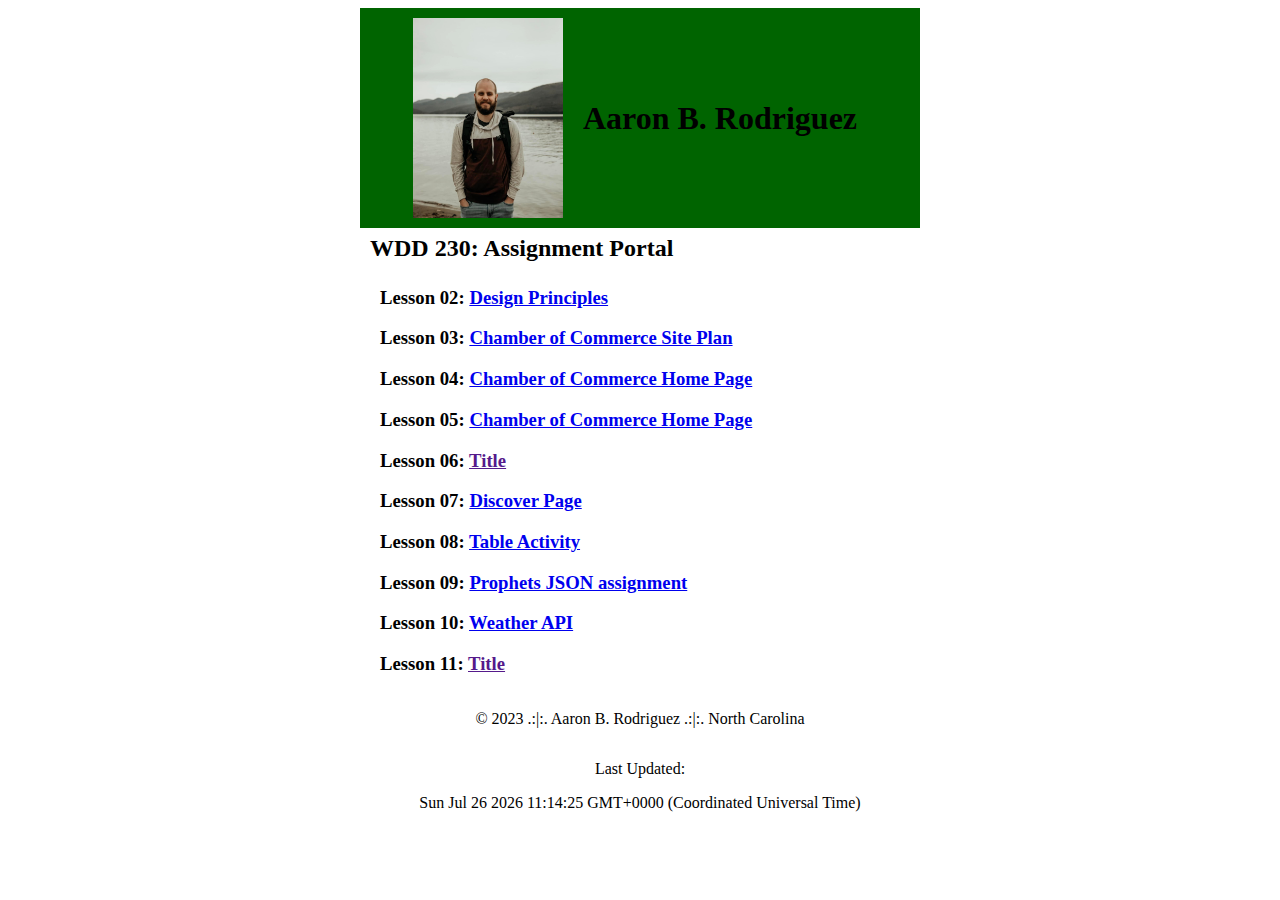
<file: index.html>
<!DOCTYPE html>
<html lang="en">
<head>
    <meta charset="UTF-8">
    <meta http-equiv="X-UA-Compatible" content="IE=edge">
    <meta name="viewport" content="width=device-width, initial-scale=1.0">
    <title>My Portal</title>
    <link rel="stylesheet" href="styles/portal.css">
</head>
<body>
    <div id="content">
        <header id="header">
            <img id="myphoto" src="images/myphoto.jpg">
            <h1 id="myname">Aaron B. Rodriguez</h1>
        </header>
        <main id="main">
            <div id="classnameholder">
                <h2 id="classname">WDD 230: Assignment Portal</h2>
            </div>
            <div id="assignments">
                <h3 class="lessons">Lesson 02: <a href="https://aaronrod3.github.io/wdd230/lesson2/design-principles.html">Design Principles</a></h3>
                <h3 class="lessons">Lesson 03: <a href="https://aaronrod3.github.io/wdd230/lesson3/index.html">Chamber of Commerce Site Plan</a></h3>
                <h3 class="lessons">Lesson 04: <a href="https://aaronrod3.github.io/wdd230/chamber/index.html">Chamber of Commerce Home Page</a></h3>
                <h3 class="lessons">Lesson 05: <a href="https://aaronrod3.github.io/wdd230/chamber/index.html">Chamber of Commerce Home Page</a></h3>
                <h3 class="lessons">Lesson 06: <a href="">Title</a></h3>
                <h3 class="lessons">Lesson 07: <a href="https://aaronrod3.github.io/wdd230/chamber/discover.html">Discover Page</a></h3>
                <h3 class="lessons">Lesson 08: <a href="https://aaronrod3.github.io/wdd230/lesson8/tablebuild.html">Table Activity</a></h3>
                <h3 class="lessons">Lesson 09: <a href="https://aaronrod3.github.io/wdd230/lesson9/prophets.html">Prophets JSON assignment</a></h3>
                <h3 class="lessons">Lesson 10: <a href="https://aaronrod3.github.io/wdd230/lesson10/weather-api.html">Weather API</a></h3>
                <h3 class="lessons">Lesson 11: <a href="">Title</a></h3>
            </div>
        </main>
        <footer id="footer">
            <p id="footername">&copy 2023 .:|:. Aaron B. Rodriguez .:|:. North Carolina</p>
            <p>Last Updated:</p><a id="lastUpdated"></a>
        </footer>
        <script>
            const date = new Date(document.lastModified);
            document.getElementById("lastUpdated").innerHTML = date;
        </script>
    </div>
</body>
</html>
</file>
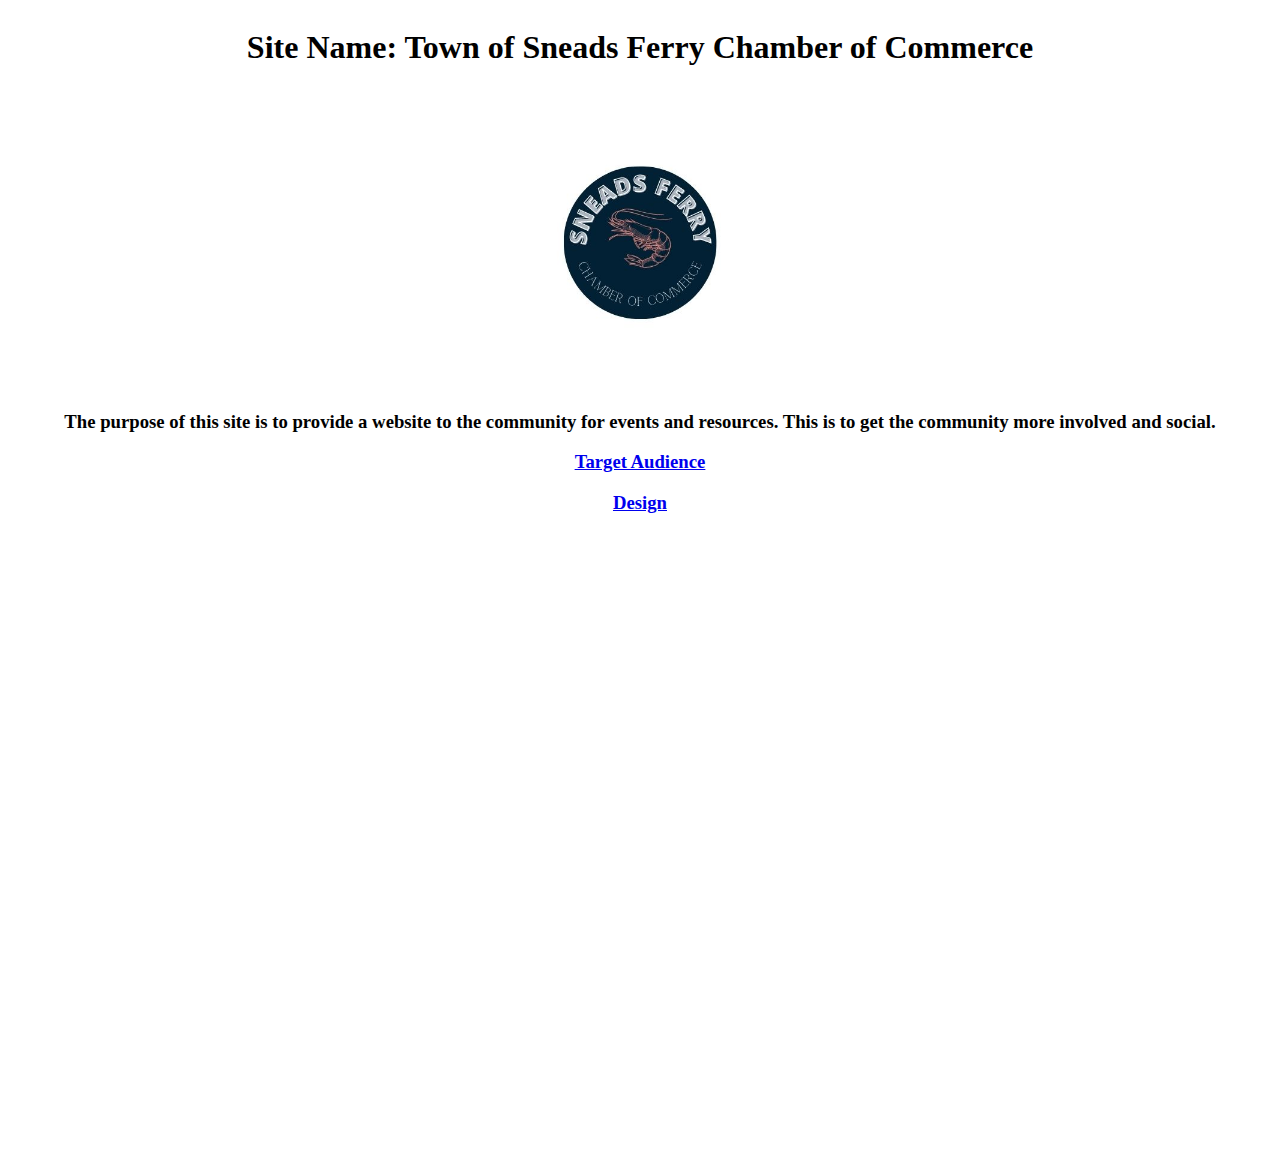
<file: lesson3/index.html>
<!DOCTYPE html>
<html lang="en">
<head>
    <meta charset="UTF-8">
    <meta http-equiv="X-UA-Compatible" content="IE=edge">
    <meta name="viewport" content="width=device-width, initial-scale=1.0">
    <title>Site Plan</title>
    <link rel="stylesheet" href="../lesson3/style.css">
</head>
<body id="content">
    <header id="header"> 
        <h1>Site Name: Town of Sneads Ferry Chamber of Commerce</h1>
        <img id="logo" src="../images/logo.jpg" alt="logo">
    </header>
    <main id="main">
        <div id="site-purpose">
            <h3 id="site-purpose-p">The purpose of this site is to provide a website to the community for events and resources. This is to get the community more involved and social. </h3>
        </div>
        <div>
            <h3><a href="https://aaronrod3.github.io/wdd230/lesson3/target-audience.html">Target Audience</a></h3>
            <h3><a href="https://aaronrod3.github.io/wdd230/lesson3/design.html">Design</a></h3>
        </div>
</body>
</html>
</file>
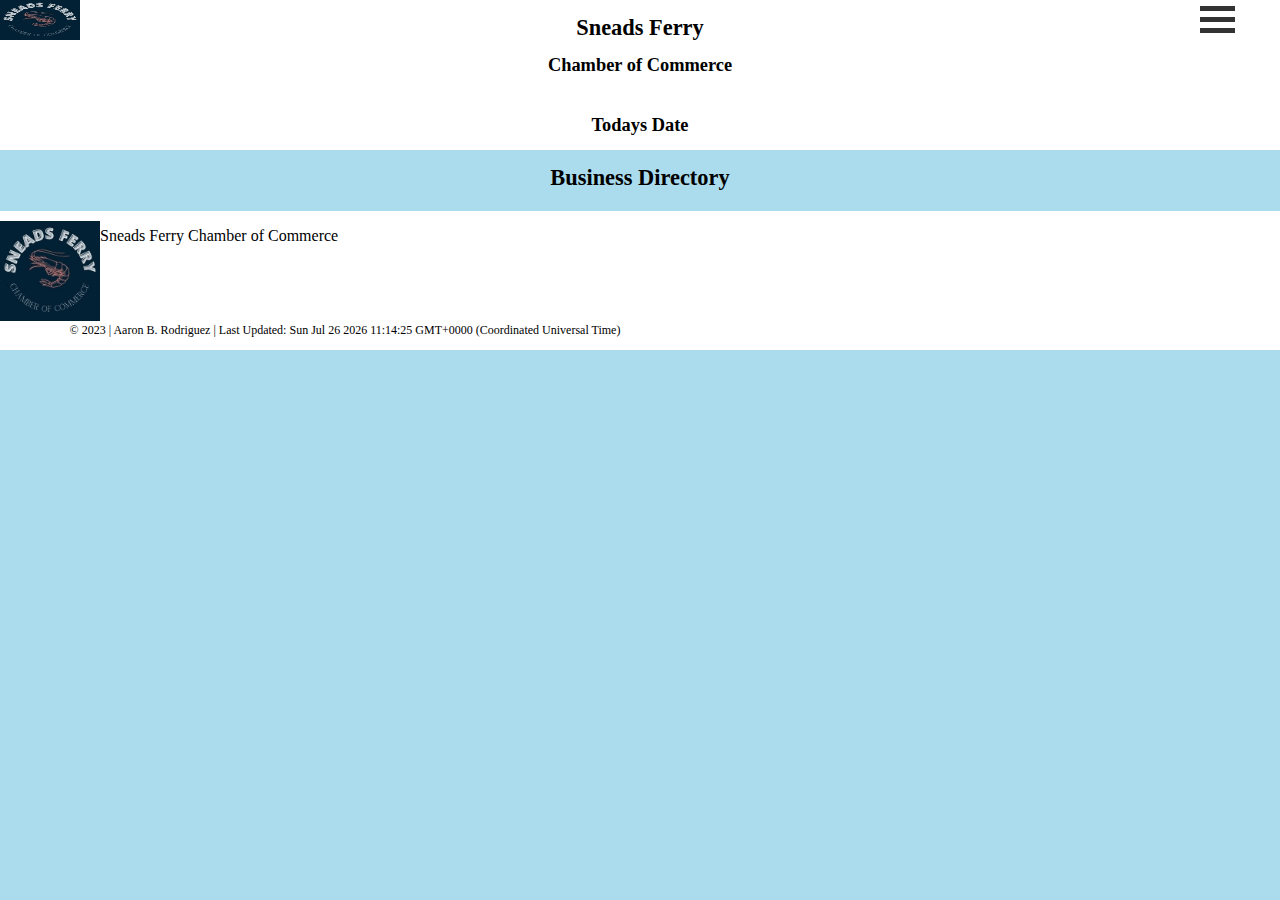
<file: chamber/directory.html>
<!DOCTYPE html>
<html lang="en">
<head>
    <meta charset="UTF-8">
    <meta http-equiv="X-UA-Compatible" content="IE=edge">
    <meta name="viewport" content="width=device-width, initial-scale=1.0">
    <title>Document</title>
    <link rel="stylesheet" href="../chamber/styles/style.css">
</head>
<body id="content">
    <header id="header">
        <div id="topnav">
            <a href="https://aaronrod3.github.io/wdd230/chamber/index.html">
                <img id="logo" alt="sitelogo" src="images/logo.jpg">
            </a>
            <h1 id="topnav1">Sneads Ferry </h1>
            <h2 id="topnav2">Chamber of Commerce</h2>
            <a id="icon" onclick="clickMenu()">
                <div class="bar1"></div>
                <div class="bar2"></div>
                <div class="bar3"></div>
            </a>
            <div id="myLinks">
                <a href="https://aaronrod3.github.io/wdd230/chamber/discover.html">Discover</a>
                <a href="https://aaronrod3.github.io/wdd230/chamber/join.html">Join</a>
                <a href="https://aaronrod3.github.io/wdd230/chamber/directory.html">Directory</a>
            </div>
            <!-- hamburger menu -->
            
        </div>
        <div id="bottomnav">
            <h2>Todays Date</h2>
        </div>
    </header>
    <main id="directorymain" class="main">
        <h1>Business Directory</h1>
        <div class="cards"></div>
    </main>
    <footer id="footer">
        <img id="footerlogo" alt="sitelogo" src="images/logo.jpg">
        <p id="footerp">Sneads Ferry Chamber of Commerce</p>
        <p id="footername">&copy 2023 | Aaron B. Rodriguez | Last Updated: <a id="lastUpdated">date</a></p>
    </footer>
    <script src="../chamber/scripts/directory.js"></script>
    <script src="../chamber/scripts/shareable.js"></script>
</body>
</html>
</file>
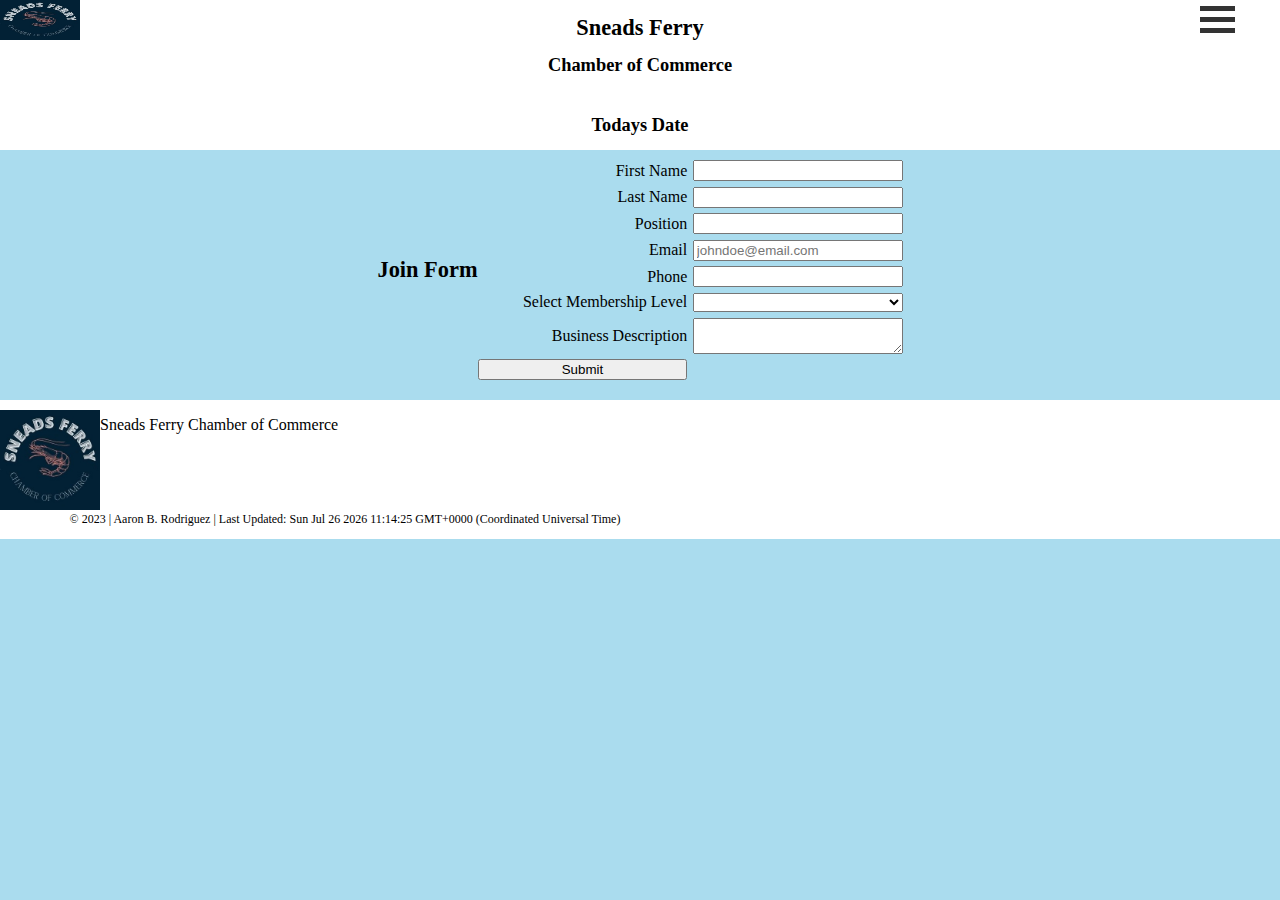
<file: chamber/join.html>
<!DOCTYPE html>
<html lang="en">
<head>
    <meta charset="UTF-8">
    <meta http-equiv="X-UA-Compatible" content="IE=edge">
    <meta name="viewport" content="width=device-width, initial-scale=1.0">
    <title>Document</title>
    <link rel="stylesheet" href="../chamber/styles/style.css">
</head>
<body id="content">
    <header id="header">
        <div id="topnav">
            <a href="https://aaronrod3.github.io/wdd230/chamber/index.html">
                <img id="logo" alt="sitelogo" src="images/logo.jpg">
            </a>
            <h1 id="topnav1">Sneads Ferry </h1>
            <h2 id="topnav2">Chamber of Commerce</h2>
            <a id="icon" onclick="clickMenu()">
                <div class="bar1"></div>
                <div class="bar2"></div>
                <div class="bar3"></div>
            </a>
            <div id="myLinks">
                <a href="https://aaronrod3.github.io/wdd230/chamber/discover.html">Discover</a>
                <a href="https://aaronrod3.github.io/wdd230/chamber/join.html">Join</a>
                <a href="https://aaronrod3.github.io/wdd230/chamber/directory.html">Directory</a>
            </div>
            <!-- hamburger menu -->
            
        </div>
        <div id="bottomnav">
            <h2>Todays Date</h2>
        </div>
    </header>
    <main id="joinmain" class="main">
        <h1 id="formheader">Join Form</h1>
        <form id="joinform" action="/wdd230/chamber/thankyou.html">
            <label for="firstname">First Name</label>
            <input id="firstname" name="firstname" type="text" required>

            <label for="lastname">Last Name</label>
            <input id="lastname" name="lastname" type="text" required>
            
            <label for="position">Position</label>
            <input id="postiion" name="postiion" type="text">

            <label for="email">Email</label>
            <input id="email" name="email" type="text" required placeholder="johndoe@email.com">

            <label for="phone">Phone</label>
            <input id="phone" name="phone" type="tel" required>

            <label for="membershiplevel">Select Membership Level</label>
            <select id="membershiplevel" name="membershiplevel">
                <option></option>
                <option value="NP">NP Membership</option>
                <option value="Bronze">Bronze</option>
                <option value="Silver">Silver</option>
                <option value="Gold">Gold</option>
            </select>

            <label for="bus-description">Business Description</label>
            <textarea id="bus-description" name="bus-description"></textarea>
            <button id="submit" name="submit">Submit</button>
        </form>
    </main>


    <footer id="footer">
        <img id="footerlogo" alt="sitelogo" src="images/logo.jpg">
        <p id="footerp">Sneads Ferry Chamber of Commerce</p>
        <p id="footername">&copy 2023 | Aaron B. Rodriguez | Last Updated: <a id="lastUpdated">date</a></p>
    </footer>
    <script>
        // form inputs
function formSubmit() {
    let firstName = document.querySelector("#firstname").value;
    let lastName = document.querySelector("#lastname").value;
    let position = document.querySelector("#position").value;
    let email = document.querySelector("#email").value;
    let phone = document.querySelector("#phone").value;
    let membershipLevel = document.querySelector("#membershiplevel").value;
    let membershipLevelSelected = membershipLevel.value;
    let busDescription = document.querySelector("#bus-description").value;
    let formData = console.log(firstName, lastName, position, email, phone, membershipLevelSelected,busDescription);
    return formData;
}

document.querySelector("#submit").addEventListener("click", formSubmit)
    </script>
    <script src="../chamber/scripts/shareable.js"></script>
</body>
</html>
</file>
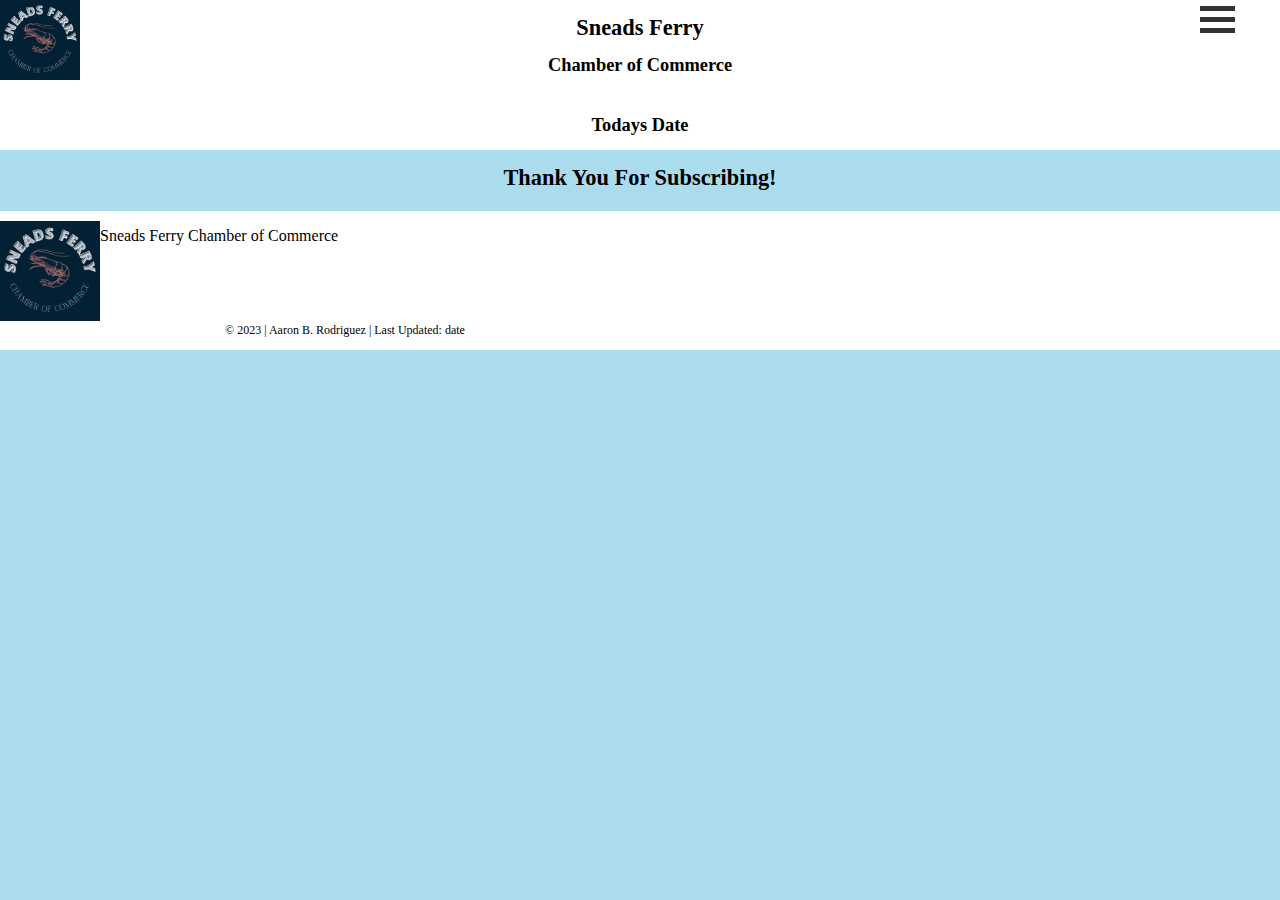
<file: chamber/thankyou.html>
<!DOCTYPE html>
<html lang="en">
<head>
    <meta charset="UTF-8">
    <meta http-equiv="X-UA-Compatible" content="IE=edge">
    <meta name="viewport" content="width=device-width, initial-scale=1.0">
    <title>Document</title>
    <link rel="stylesheet" href="../chamber/styles/style.css">
</head>
<body id="content">
    <header id="header">
        <div id="topnav">
            <img id="logo" alt="sitelogo" src="images/logo.jpg">
            <h1 id="topnav1">Sneads Ferry </h1>
            <h2 id="topnav2">Chamber of Commerce</h2>
            <div class="menu" onclick="clickMenu(this)">
                    <div class="bar1"></div>
                    <div class="bar2"></div>
                    <div class="bar3"></div>
                    <!-- <div id="dropPages" class="dropdown-content">
                        <a href="https://aaronrod3.github.io/wdd230/chamber/discover.html">Discover</a>
                        <a href="#">Link 2</a>
                        <a href="#">Link 3</a>
                      </div> -->
                </div>
            </div>
        </div>
        <div id="bottomnav">
            <h2>Todays Date</h2>
        </div>
    </header>
    <main id="tymain" class="main">
        <h1>Thank You For Subscribing!</h1>
    </main>


    <footer id="footer">
        <img id="footerlogo" alt="sitelogo" src="images/logo.jpg">
        <p id="footerp">Sneads Ferry Chamber of Commerce</p>
        <p id="footername">&copy 2023 | Aaron B. Rodriguez | Last Updated: <a id="lastUpdated">date</a></p>
    </footer>
    <script></script>
</body>
</html>
</file>
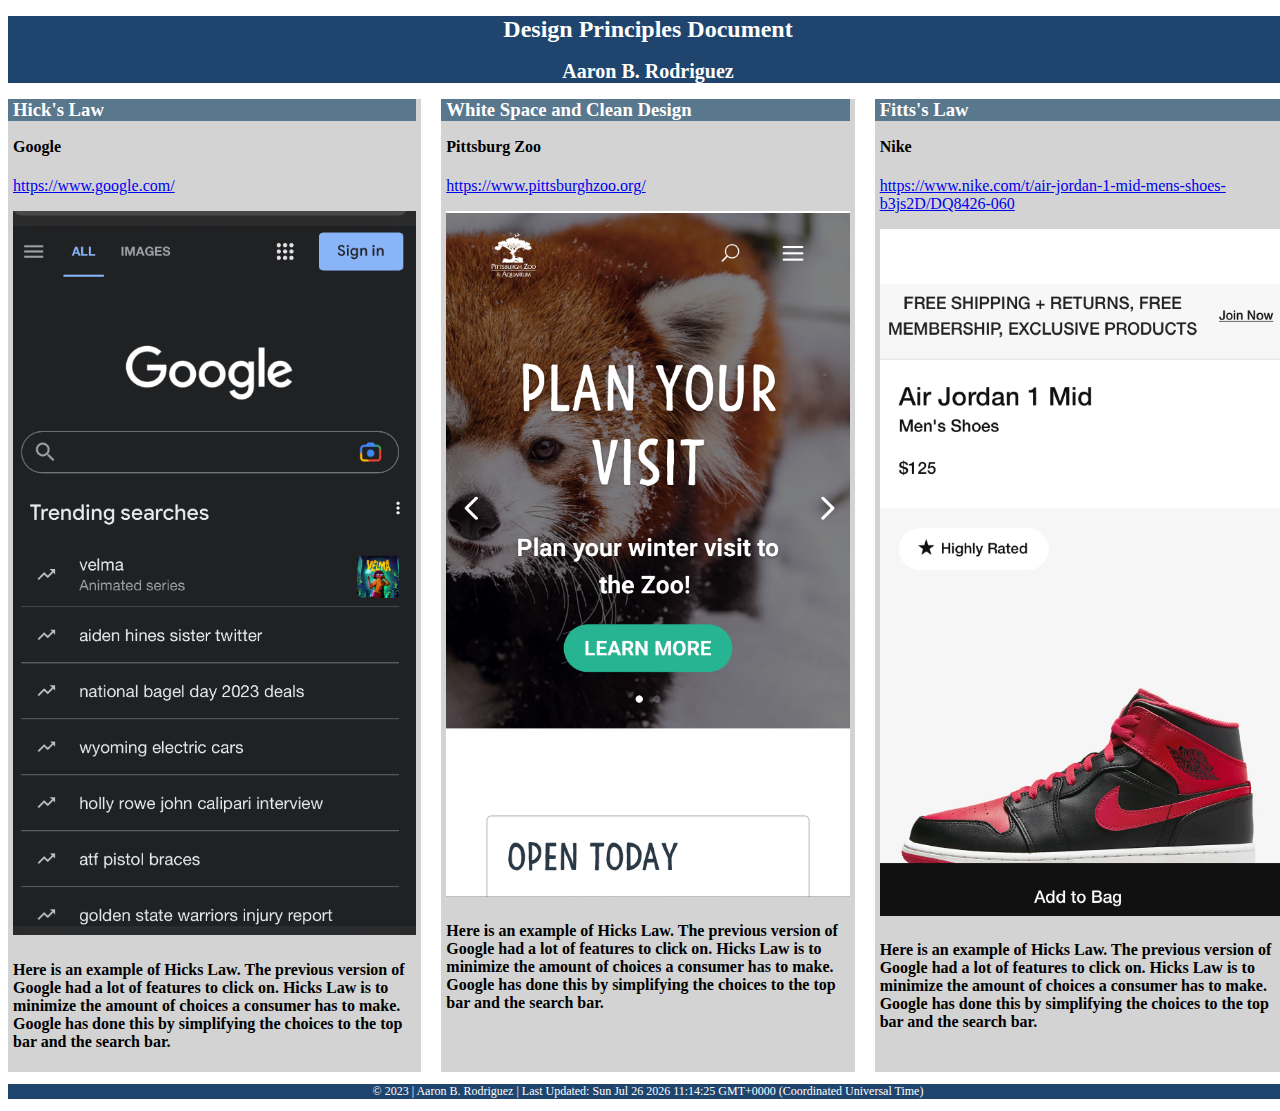
<file: lesson2/design-principles.html>
<!DOCTYPE html>
<html lang="en">
<head>
    <meta charset="UTF-8">
    <meta http-equiv="X-UA-Compatible" content="IE=edge">
    <meta name="viewport" content="width=device-width, initial-scale=1.0">
    <title>Design Principles Document</title>
    <link rel="stylesheet" href="../lesson2/design-principles.css">
</head>
<body id="content">
    <header id="header">
        <h1>Design Principles Document</h1>
        <h2>Aaron B. Rodriguez</h2>
    </header>
    <main id="main">
        <div id="firstprinciple">
            <h3>Hick's Law</h3>
            <h4>Google</h4>
            <p><a href="https://www.google.com/">https://www.google.com/</a></p>
            <img id="googlepic" src="../images/hickslawpic.png">
            <h4>Here is an example of Hicks Law. The previous version of Google had a lot of features to click on. Hicks Law is to minimize the amount of choices a consumer has to make. Google has done this by simplifying the choices to the top bar and the search bar.</h4>
        </div>
        <div id="secondprinciple">
            <h3>White Space and Clean Design</h3>
            <h4>Pittsburg Zoo</h4>
            <p><a href="https://www.pittsburghzoo.org/">https://www.pittsburghzoo.org/</a></p>
            <img id="zoopic" src="../images/whitespacepic.png">
            <h4>Here is an example of Hicks Law. The previous version of Google had a lot of features to click on. Hicks Law is to minimize the amount of choices a consumer has to make. Google has done this by simplifying the choices to the top bar and the search bar.</h4>
        </div>
        <div id="thirdprinciple">
            <h3>Fitts's Law</h3>
            <h4>Nike</h4>
            <p><a href="https://www.nike.com/t/air-jordan-1-mid-mens-shoes-b3js2D/DQ8426-060">https://www.nike.com/t/air-jordan-1-mid-mens-shoes-b3js2D/DQ8426-060</a></p>
            <img id="nikepic" src="../images/fittslawpic.png">
            <h4>Here is an example of Hicks Law. The previous version of Google had a lot of features to click on. Hicks Law is to minimize the amount of choices a consumer has to make. Google has done this by simplifying the choices to the top bar and the search bar.</h4>
        </div>
    </main>
    
    <footer id="footer">
        <p id="footername">&copy 2023 | Aaron B. Rodriguez | Last Updated: <a id="lastUpdated"></a></p>
    </footer>
    <script>
        let date = new Date(document.lastModified);
        document.getElementById("lastUpdated").innerHTML = date;
    </script>
</body>
</html>
</file>
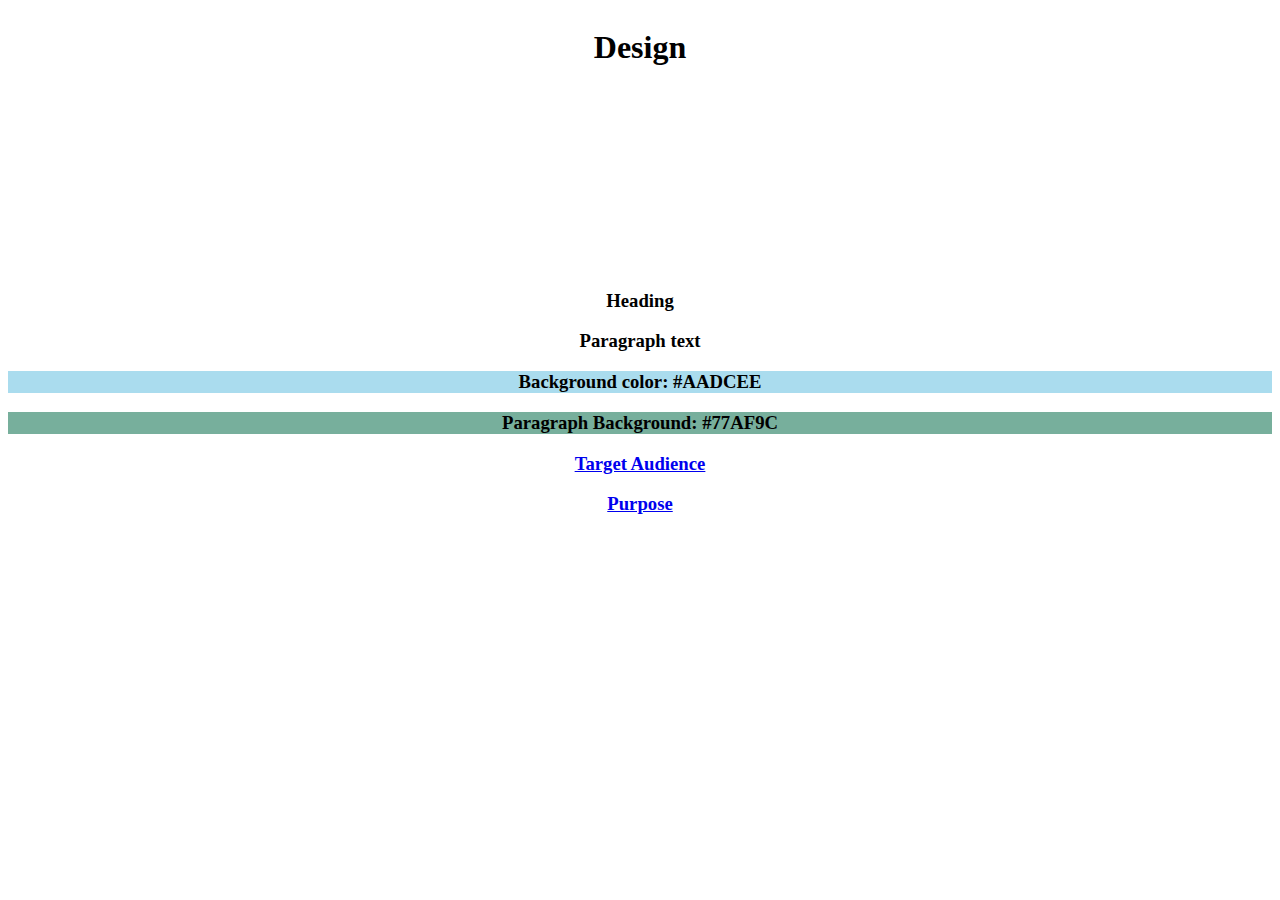
<file: lesson3/design.html>
<!DOCTYPE html>
<html lang="en">
<head>
    <meta charset="UTF-8">
    <meta http-equiv="X-UA-Compatible" content="IE=edge">
    <meta name="viewport" content="width=device-width, initial-scale=1.0">
    <title>Document</title>
    <link rel="stylesheet" href="../lesson3/style.css">
    <link rel="preconnect" href="https://fonts.googleapis.com">
    <link rel="preconnect" href="https://fonts.gstatic.com" crossorigin>
    <link href="https://fonts.googleapis.com/css2?family=Roboto:wght@100&display=swap" rel="stylesheet">
    <link href="https://fonts.googleapis.com/css2?family=Roboto:wght@100;400&display=swap" rel="stylesheet">
</head>
<body id="content">
    <header id="header"><h1>Design</h1></header>
    <main id="main">
        <div id="text">
            <h3 id="text1">Heading</h3>
            <h3 id="text2">Paragraph text</h3>
        </div>
        <div id="colors">
            <h3 id="color1">Background color: #AADCEE</h3>
            <h3 id="color2">Paragraph Background: #77AF9C</h3>
        </div>
        <div>
            <h3><a href="https://aaronrod3.github.io/wdd230/lesson3/target-audience.html">Target Audience</a></h3>
            <h3><a href="https://aaronrod3.github.io/wdd230/lesson3/index.html">Purpose</a></h3>
        </div>
    </main>
</body>
</html>
</file>
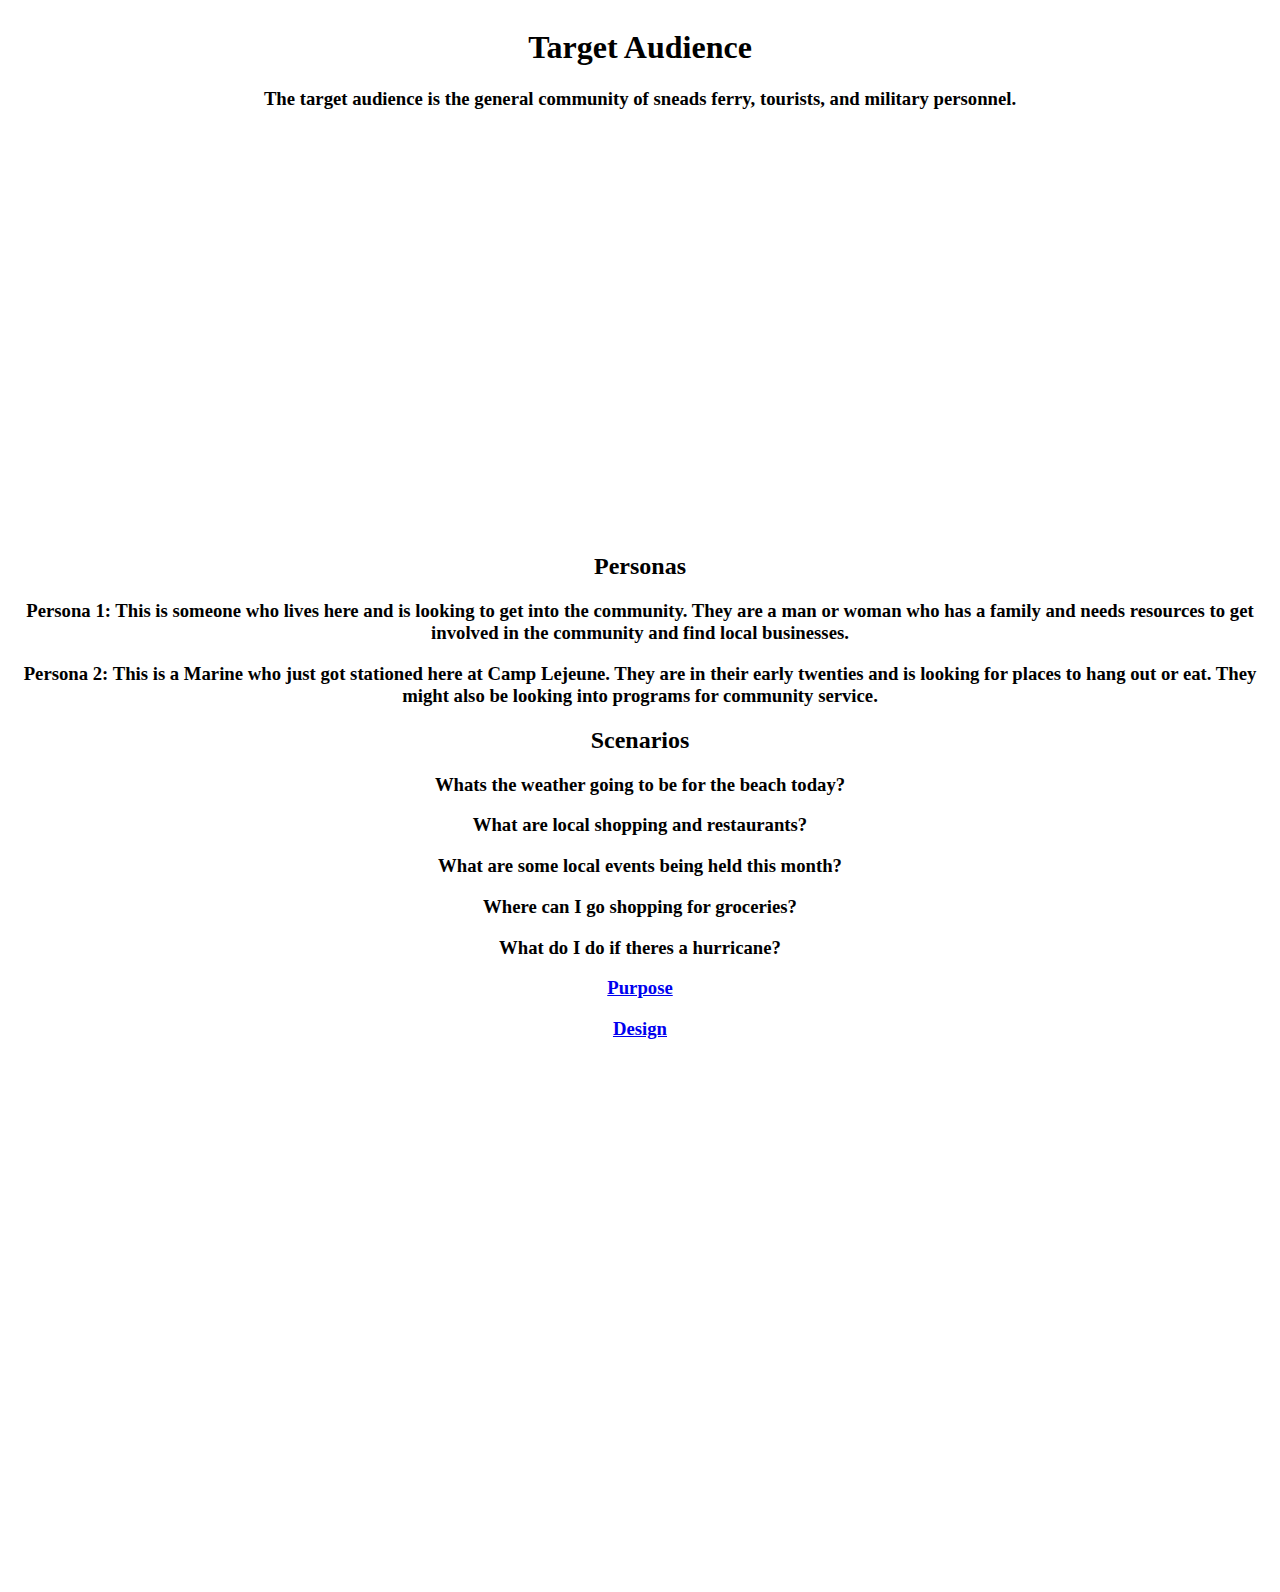
<file: lesson3/target-audience.html>
<!DOCTYPE html>
<html lang="en">
<head>
    <meta charset="UTF-8">
    <meta http-equiv="X-UA-Compatible" content="IE=edge">
    <meta name="viewport" content="width=device-width, initial-scale=1.0">
    <title>Document</title>
    <link rel="stylesheet" href="../lesson3/style.css">
</head>
<body id="content">
    <header id="header">
        <h1>Target Audience</h1>
        <h3>The target audience is the general community of sneads ferry, tourists, and military personnel.</h3>
    </header>
    
    <main id="main">
        <div>
            <h2 id="personas">Personas</h2>
            <h3>Persona 1: This is someone who lives here and is looking to get into the community. They are a man or woman who has a family and needs resources to get involved in the community and find local businesses. </h3>
            <h3>Persona 2: This is a Marine who just got stationed here at Camp Lejeune. They are in their early twenties and is looking for places to hang out or eat. They might also be looking into programs for community service.</h3>
        </div>
        <div>
            <h2 id="scenarios">Scenarios</h2>
            <h3>Whats the weather going to be for the beach today?</h3>
            <h3>What are local shopping and restaurants?</h3>
            <h3>What are some local events being held this month?</h3>
            <h3>Where can I go shopping for groceries?</h3>
            <h3>What do I do if theres a hurricane?</h3>
        </div>
        <div>
            <h3><a href="https://aaronrod3.github.io/wdd230/lesson3/index.html">Purpose</a></h3>
            <h3><a href="https://aaronrod3.github.io/wdd230/lesson3/design.html">Design</a></h3>
        </div>
    </main>
</body>
</html>
</file>
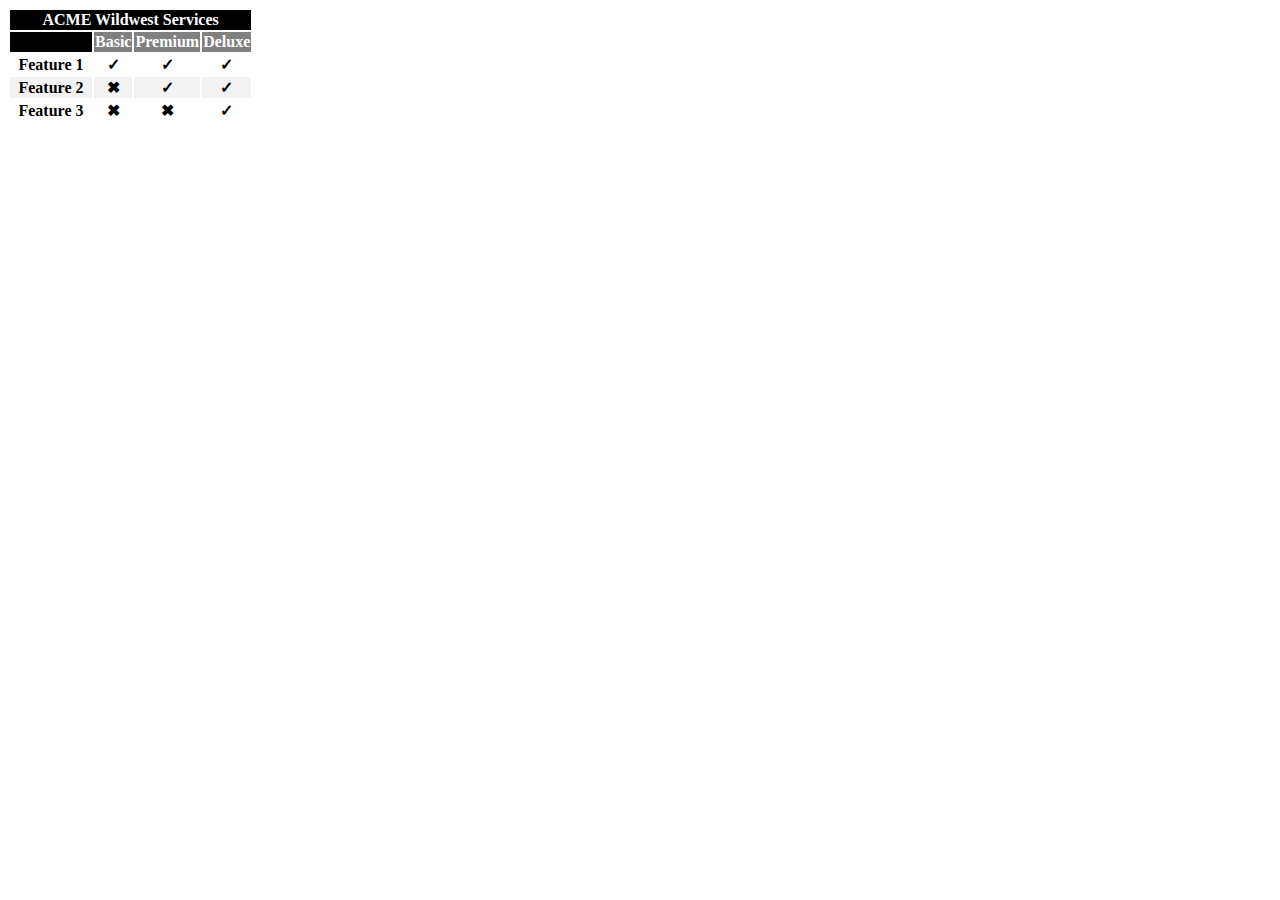
<file: lesson8/tablebuild.html>
<!DOCTYPE html>
<html lang="en">
<head>
    <meta charset="UTF-8">
    <meta http-equiv="X-UA-Compatible" content="IE=edge">
    <meta name="viewport" content="width=device-width, initial-scale=1.0">
    <title>Document</title>
    <link rel="stylesheet" href="../lesson8/table.css">
</head>
<body>
    <table id="table">
        <thead>
            <tr id="header"><th colspan="4">ACME Wildwest Services</th></tr>
            <tr id="secheader">
                <th id="placeholder">placeholder</th>
                <th>Basic</th>
                <th>Premium</th>
                <th>Deluxe</th>
            </tr>
        </thead>
        <tbody>
            <tr>
                <th>Feature 1</th>
                <th>&#10003</th>
                <th>&#10003</th>
                <th>&#10003</th>
            </tr>
            <tr>
                <th>Feature 2</th>
                <th>&#10006</th>
                <th>&#10003</th>
                <th>&#10003</th>
            </tr>
            <tr>
                <th>Feature 3</th>
                <th>&#10006</th>
                <th>&#10006</th>
                <th>&#10003</th>
            </tr>
        </tbody>
    </table>
</body>
</html>
</file>
<file: styles/portal.css>
#content {
    max-width: 600px;
    margin: 0 auto;

}

#header {
    display: flex;
    justify-content: center;
    align-items: center;
    margin-left: 20px;
    margin-right: 20px;
    background-color: darkgreen;
}

#myphoto {
    width: 150px;
    height: 200px;
    float: left;
    padding: 10px;
}

#myname {
    float: right;
    text-align: center;
    padding-right: 20px;
    padding-left: 10px;
}

#main {
    display: grid;
    grid-template-rows: 40px 1fr;
    align-items: center;
    margin-left: 20px;
    margin-right: 20px;
}

#classnameholder {
    grid-row: 1;
    padding-left: 10px;
}


#assignments {
    grid-row: 2;
    padding-left: 20px;
}


#footer {
    display: grid;
    grid-template-rows: 1fr 1fr;
    justify-content: center;
    align-items: center;
    text-align: center;
}
</file>
<file: lesson3/style.css>
#content {
    display: grid;
    grid-template-columns: 1fr;
    grid-template-rows: 1fr 1fr 1fr;
}

#header {
    grid-row: 1;
    height: min-content;
    text-align: center;
}

#logo {
    height: 300px;
    width: 300px;
}

#main {
    grid-row: 2;
    height: auto;
    text-align: center;
}

#color1{
    background-color: #AADCEE;
}

#color2 {
    background-color: #77AF9C;
}
</file>
<file: chamber/styles/style.css>
@media screen and (max-width: 390px){
    #content {
        width:100%;
        background-color: #AADCEE;
        margin: 0;
    }

    h1 {
        font-size: 1.4rem;
    }

    h2 {
        font-size: 1.15rem;
    }

    .mainelement {
        background-color: #AADCEE;
        text-align: center;
    }

    .mainelementhead {
        font-size: 1.25rem;
        font-weight: bold;
    }

    /* header */

    #header {
        display: grid;
        grid-template-rows: 100px 50px;
        width: 100%;
        height: 100%;
        background-color: white;
    }

    #topnav {
        display: grid;
        grid-template-columns: 80px 1fr 80px;
        grid-template-rows: 40px 40px;
        grid-row: 1;
        height: 80px;
        text-align: center;
    }

    #logo {
        width: 100%;
        height: 100%;
        grid-column: 1;
        grid-row: 1/3;
    }

    #topnav1 {
        grid-column: 2;
        grid-row: 1;
    }

    #topnav2 {
        grid-column: 2;
        grid-row: 2;
    }

    #menu {
        display: inline-block;
        cursor: pointer;
        grid-column: 3;
        grid-row: 1/3;
    }
    /* hide links */
    #topnav #myLinks {
        grid-column: 3;
        grid-row: 2;
        font-weight: bold;
        color: black;
        text-align: right;
        display: none;
    }

    /* Style navigation menu links */
.topnav a {
    color: white;
    padding: 14px 16px;
    text-decoration: none;
    font-size: 17px;
    display: block;
  }
  
  /* Style the hamburger menu */
  .topnav a#icon {
    background: black;
    display: block;
    position: absolute;
    right: 0;
    top: 0;
  }
  
  /* Add a grey background color on mouse-over */
  .topnav a:hover {
    background-color: #ddd;
    color: black;
  }
  
  /* Style the active link (or home/logo) */
  .active {
    background-color: #04AA6D;
    color: white;
  }

  .bar1, .bar2, .bar3 {
    width: 35px;
    height: 5px;
    background-color: #333;
    margin: 6px 0;
    transition: 0.4s;
}



    #bottomnav {
        grid-row: 2;
        text-align: center;
    }


    /* Main */

    #main {
        display: grid;
        grid-template-rows: auto;
        margin: 5px;
    }

    .hero {
        grid-row: 1;
        width: 100%;
        height: 200px;
        margin-top: 20px;
        background-image: url(/wdd230/chamber/images/sneadsferryhero.jpg);
        background-repeat: no-repeat;
        background-position: center;
    }

    #joinElement {
        width: 200px;
        height: 35px;
        z-index: 150;
        position: absolute;
        top: 250px;
        right: 10px;
        color: white;
        font-size: 1.5rem;
        background-color: #AADCEE;
        border-radius: 5px;
        text-align: center;
    }

    #jointext {
        margin: 5px;
        color: black;
        font-weight: bold;
    }

    #eventElement, #discover-img-1 {
        grid-row: 2;
        width: 100%;
        height: 200px;
        border: 1px solid;
        margin-top: 10px;
    }

    #discover-main h2 {
        color: black;
    }

    .discover-img {
        background-repeat: no-repeat;
        background-position: center;
    }
    
    #discover-img-1 {
        background-image: url(/wdd230/chamber/images/northtopsail.jpg);
        text-align: center;
    }

    #discover-img-2 {
        grid-row: 3;
        width: 100%;
        height: 200px;
        border: 1px solid;
        margin-top: 10px;
        background-image: url(/wdd230/chamber/images/boatdock.jpg);
        text-align: center;
    }
    #discover-img-3 {
        background-image: url(/wdd230/chamber/images/sharkstore.jpg);
    }
    #discover-img-4 {
        background-image: url(/wdd230/chamber/images/shrimpfest.jpg);
        grid-row: 5;
        width: 100%;
        height: 200px;
        border: 1px solid;
        margin-top: 10px;
    }
    #discover-img-5 {
        background-image: url(/wdd230/chamber/images/sneadsferrygolf.jpg);
        grid-row: 6;
        width: 100%;
        height: 200px;
        border: 1px solid;
        margin-top: 10px;
    }

    #directorymain{
        text-align: center;
    }
    #directorymain .cards section{
        border: 1px solid;
        margin: 5px;
        text-align: center;
        word-wrap: break-word;
    }


    #weatherElement {
        grid-row: 3;
        width: 100%;
        height: 200px;
        border: 1px solid;
        margin-top: 10px;
        display: grid;
        grid-template-columns: 1fr 1fr;
        grid-template-rows: 50px 2(1fr);
    }

    #weatherElementHead {
        grid-column: 1/3;
        grid-row: 1;
    }

    #currenttemp {
        grid-column: 1/2;
        grid-row: 2;
    }

    #condtion {
        grid-column: 1/2;
        grid-row: 2;
    }

    #weatherSubdiv {
        grid-column: 2/3;
        grid-row: 2/4;
        display: grid;
        grid-template-rows: 3(1fr);
    }
    #lowtemp {
        grid-row: 1;
    }
    #hightemp {
        grid-row: 2;
    }
    #humidity {
        grid-row: 3;
    }


    #newsElement, #discover-img-3 {
        grid-row: 4;
        width: 100%;
        height: 200px;
        border: 1px solid;
        margin-top: 10px;
    }

    #spotlightElement {
        grid-row: 5;
        width: 100%;
        height: 200px;
        border: 1px solid;
        margin-top: 10px;
        display: grid;
        grid-template-rows: 1fr 1fr 1fr;

    }

    #spotlight1 {
        grid-row: 1;
        border: 1px solid;
        margin: 5px;
    }

    #spotlight2 {
        grid-row: 2;
        border: 1px solid;
        margin: 5px;
    }
    #spotlight3 {
        grid-row: 3;
        border: 1px solid;
        margin: 5px;
    }

    /* Footer */

    #footer {
        background-color: white;
        text-align: center;
        margin-top: 20px;
    }

    #footerlogo {
        width: 50%;
        height: 50%;
        margin-top: 10px;
    }

    #footername {
        font-size: .75em;
    }

}

@media screen and (min-width: 391px){
    #content {
        width:100%;
        background-color: #AADCEE;
        margin: 0;
    }

    h1 {
        font-size: 1.4rem;
    }

    h2 {
        font-size: 1.15rem;
    }

    /* header */

    #header {
        display: grid;
        grid-template-rows: 100px 50px;
        width: 100%;
        height: 100%;
        background-color: white;  
    }

    #topnav {
        display: grid;
        grid-template-columns: 80px 1fr 80px;
        grid-template-rows: 40px 40px;
        grid-row: 1;
        height: 80px;
        text-align: center;
    }

    #logo {
        width: 100%;
        height: 100%;
        grid-column: 1;
        grid-row: 1/3;
    }

    #topnav1 {
        grid-column: 2;
        grid-row: 1;
    }

    #topnav2 {
        grid-column: 2;
        grid-row: 2;
    }

    #menu {
        display: inline-block;
        cursor: pointer;
        grid-column: 3;
        grid-row: 1/3;
    }

    /* hide links */
    #topnav #myLinks {
        grid-column: 3;
        grid-row: 2;
        font-weight: bold;
        color: black;
        text-align: right;
        display: none;
    }

    /* Style navigation menu links */
.topnav a {
    color: white;
    padding: 14px 16px;
    text-decoration: none;
    font-size: 17px;
    display: block;
  }
  
  /* Style the hamburger menu */
  .topnav a#icon {
    background: black;
    display: block;
    position: absolute;
    right: 0;
    top: 0;
  }
  
  /* Add a grey background color on mouse-over */
  .topnav a:hover {
    background-color: #ddd;
    color: black;
  }
  
  /* Style the active link (or home/logo) */
  .active {
    background-color: #04AA6D;
    color: white;
  }

  .bar1, .bar2, .bar3 {
    width: 35px;
    height: 5px;
    background-color: #333;
    margin: 6px 0;
    transition: 0.4s;
}

    #bottomnav {
        grid-row: 2;
        text-align: center;
    }


    /* Main */

    #main {
        display: grid;
        grid-template-columns: 3(1/3);
        grid-template-rows: 5(1fr);
        margin: 5px;
        
    }

    .mainelement{
        background-color: #AADCEE;
    }

    #main-hero {
        grid-column: 1/4;
        grid-row: 1;
    }
    .hero {
        background-image: url(/wdd230/chamber/images/sneadsferryhero-medium.jpg);
        width: 100%;
        height: 200px;
        margin-top: 20px;
        background-repeat: no-repeat;
        background-position: center;
    }

    #joinElement {
        grid-column: 1/4;
        grid-row: 4;
        height: 150px;
        width: 100%;
        text-align: center;
        border: 1px solid;
        margin-top: 10px;
    }

    #jointext {
        margin: 50px;
        color: black;
        font-weight: bold;
    }

    #eventElement {
        grid-column: 1/3;
        grid-row: 5;
        width: 100%;
        height: 200px;
        border: 1px solid;
        margin-top: 10px;
        margin-right: 5px;
        text-align: center;
    }

    #weatherElement {
        grid-column: 3;
        grid-row: 5;
        width: 100%;
        height: 200px;
        border: 1px solid;
        margin-top: 10px;
        margin-left: 5px;
    }

    #newsElement {
        grid-column: 1/4;
        grid-row: 2;
        width: 100%;
        height: 200px;
        border: 1px solid;
        margin-top: 10px;
        text-align: center;
    }

    #spotlightElement {
        grid-column: 1/4;
        grid-row: 3;
        width: 100%;
        height: 200px;
        border: 1px solid;
        margin-top: 10px;
        display: grid;
        grid-template-columns: 2(1fr);

    }

    #spotlight1 {
        grid-column: 1;
        border: 1px solid;
        margin: 5px;
    }

    #spotlight2 {
        grid-column: 2;
        border: 1px solid;
        margin: 5px;
    }


    #discover-main {
        display: grid;
        grid-template-columns: 1fr 1fr;
        grid-template-rows: 6(1fr);
        margin: 5px;
    }

    #discover-hero {
        grid-column: 1/3;
        grid-row: 1;
    }

    .discover-img {
        background-repeat: no-repeat;
        background-position: center;
    }

    #discover-img-1 {
        background-image: url(/wdd230/chamber/images/northtopsail.jpg);
        text-align: center;
        
        grid-column: 1;
        grid-row: 2;
        width: 100%;
        height: 200px;
        margin: 5px 5px 5px 0;
    }

    #discover-img-2 {
        background-image: url(/wdd230/chamber/images/boatdock.jpg);
        text-align: center;
        grid-column: 2;
        grid-row: 3;
        width: 100%;
        height: 200px;
        margin: 0 5px 0 0;
    }
    #discover-img-3 {
        background-image: url(/wdd230/chamber/images/sharkstore.jpg);
        text-align: center;
        grid-column: 1;
        grid-row: 4;
        width: 100%;
        height: 200px;
        margin: 5px 5px 5px 0;
    }
    #discover-img-4 {
        background-image: url(/wdd230/chamber/images/shrimpfest.jpg);
        text-align: center;
        grid-column: 2;
        grid-row: 5;
        width: 100%;
        height: 200px;
        margin: 0 5px 0 0;
    }
    #discover-img-5 {
        background-image: url(/wdd230/chamber/images/sneadsferrygolf.jpg);
        text-align: center;
        grid-column: 1;
        grid-row: 6;
        width: 100%;
        height: 200px;
        margin: 5px 5px 5px 0;
    }

    #directorymain{
        text-align: center;
    }
    #directorymain .cards section{
        border: 1px solid;
        margin: 5px;
        text-align: center;
        word-wrap: break-word;
    }

    /* Footer */

    #footer {
        background-color: white;
        margin-top: 20px;
        display: grid;
        grid-template-columns: 100px 1fr 1fr;
        grid-template-rows: 100px 1fr;
    }

    #footerlogo {
        width: 100px;
        height: 100px;
        margin-top: 10px;
        float: left;
    }

    #footerp {
        grid-column: 2/4;
        
    }

    #footername {
        grid-column: 1/3;
        grid-row: 2;
        font-size: .75em;
        text-align: center;
    }

}

@media screen and (min-width: 912px){
    #content {
        width:100%;
        background-color: #AADCEE;
        margin: 0;
    }

    h1 {
        font-size: 1.4rem;
    }

    h2 {
        font-size: 1.15rem;
    }

    #header {
        display: grid;
        grid-template-rows: 100px 50px;
        width: 100%;
        height: 100%;
        background-color: white;
    }

    #topnav {
        display: grid;
        grid-template-columns: 80px 1fr 80px;
        grid-template-rows: 40px 40px;
        grid-row: 1;
        height: 80px;
        text-align: center;
    }

    #logo {
        width: 100%;
        height: 100%;
        grid-column: 1;
        grid-row: 1/3;
    }

    #topnav1 {
        grid-column: 2;
        grid-row: 1;
    }

    #topnav2 {
        grid-column: 2;
        grid-row: 2;
    }

    #menu {
        display: inline-block;
        cursor: pointer;
        grid-column: 3;
        grid-row: 1/3;
    }

    /* hide links */
    #topnav #myLinks {
        grid-column: 3;
        grid-row: 2;
        font-weight: bold;
        color: black;
        text-align: right;
        display: none;
    }

    /* Style navigation menu links */
.topnav a {
    color: white;
    padding: 14px 16px;
    text-decoration: none;
    font-size: 17px;
    display: block;
  }
  
  /* Style the hamburger menu */
  .topnav a#icon {
    background: black;
    display: block;
    position: absolute;
    right: 0;
    top: 0;
  }
  
  /* Add a grey background color on mouse-over */
  .topnav a:hover {
    background-color: #ddd;
    color: black;
  }
  
  /* Style the active link (or home/logo) */
  .active {
    background-color: #04AA6D;
    color: white;
  }

  .bar1, .bar2, .bar3 {
    width: 35px;
    height: 5px;
    background-color: #333;
    margin: 6px 0;
    transition: 0.4s;
}

    #bottomnav {
        grid-row: 2;
        text-align: center;
    }


    /* Main */

    #main {
        display: grid;
        grid-template-columns: 25% 50% 25%;
        grid-template-rows: 3(1fr);
        margin-left: 0px;
    }

    #main-hero {
        grid-column: 2;
        grid-row: 1/3;
        width: auto;
        height: auto;
        margin: 10px 0px 10px 0px;
    }

    .hero {
        background-image: url(/wdd230/chamber/images/sneadsferryhero-large.jpg);
        background-repeat: no-repeat;
        background-position: center;
    }

    #eventElement {
        grid-column: 1;
        grid-row: 1;
        width: auto;
        height: auto;
        margin: 10px 10px 10px 10px;
    }

    #weatherElement {
        grid-column: 1;
        grid-row: 2;
        width: auto;
        height: auto;
        margin: 10px 10px 10px 10px;
    }

    #joinElement {
        grid-column: 1;
        grid-row: 3;
        width: auto;
        height: auto;
        margin: 10px 10px 10px 10px;
    }

    #newsElement {
        grid-column: 2;
        grid-row: 3;
        width: auto;
        height: auto;
        margin: 10px 10px 10px 10px;
    }

    #spotlightElement {
        grid-column: 3;
        grid-row: 1/4;
        width: auto;
        height: auto;
        margin: 10px 10px 10px 10px;
        display: grid;
        grid-template-columns: 1fr;
        grid-template-rows: 3(1/3);
    }

    #spotlight1 {
        grid-column: 1;
        grid-row: 1;
        border: solid 1px;
        margin: 5px;
    }

    #spotlight2 {
        grid-column: 1;
        grid-row: 2;
        border: solid 1px;
        margin: 5px;
    }

    #spotlight3 {
        grid-column: 1;
        grid-row: 3;
        border: solid 1px;
        margin: 5px;
    }



    #discover-main {
        display: grid;
        grid-template-columns: 1fr;
        grid-template-rows: 6(1fr);
        margin: 5px;
    }

    #discover-hero {
        grid-column: 1;
        grid-row: 1;
    }

    .discover-img {
        background-repeat: no-repeat;
        background-position: center;
    }

    #discover-img-1 {
        background-image: url(/wdd230/chamber/images/northtopsail.jpg);
        text-align: center;
        
        grid-column: 1;
        grid-row: 2;
        width: 100%;
        height: 200px;
        margin: 5px 5px 5px 0;
    }

    #discover-img-2 {
        background-image: url(/wdd230/chamber/images/boatdock.jpg);
        text-align: center;
        grid-column: 1;
        grid-row: 3;
        width: 100%;
        height: 200px;
        margin: 0 5px 0 0;
    }
    #discover-img-3 {
        background-image: url(/wdd230/chamber/images/sharkstore.jpg);
        text-align: center;
        grid-column: 1;
        grid-row: 4;
        width: 100%;
        height: 200px;
        margin: 5px 5px 5px 0;
    }
    #discover-img-4 {
        background-image: url(/wdd230/chamber/images/shrimpfest.jpg);
        text-align: center;
        grid-column: 1;
        grid-row: 5;
        width: 100%;
        height: 200px;
        margin: 0 5px 0 0;
    }
    #discover-img-5 {
        background-image: url(/wdd230/chamber/images/sneadsferrygolf.jpg);
        text-align: center;
        grid-column: 1;
        grid-row: 6;
        width: 100%;
        height: 200px;
        margin: 5px 5px 5px 0;
    }

    #directorymain{
        text-align: center;
    }
    #directorymain .cards section{
        border: 1px solid;
        margin: 5px;
        text-align: center;
        word-wrap: break-word;
    }

    /* Footer */

    #footer {
        background-color: white;
        margin-top: 20px;
        display: grid;
        grid-template-columns: 100px 1fr 1fr;
        grid-template-rows: 100px 1fr;
    }

    #footerlogo {
        width: 100px;
        height: 100px;
        margin-top: 10px;
        float: left;
    }

    #footerp {
        grid-column: 2/4;
        
    }

    #footername {
        grid-column: 1/3;
        grid-row: 2;
        font-size: .75em;
        text-align: center;
    }

}


#joinmain {
    display: flex;
    align-items: center;
    justify-content: center;
    margin: 10px;
}
#joinform {
    display: grid;
	grid-gap: 0.35rem;
	grid-template-columns: 1fr 1fr;
	width: 425px;
	align-items: center;
}
label{
    text-align: right;
}

#tymain {
    text-align: center;
}


.discover-img-text {
    position: absolute;
    text-align: center;
    background-color: #AADCEE;
    color: #fff;
    visibility: hidden;
    opacity: 0;
    transition: opacity .2s, visibility.2s;
}
.discover-img:hover .discover-img-text {
    visibility: visible;
    opacity: 1;
}
</file>
<file: lesson2/design-principles.css>
@media screen and (max-width: 300px){
    #content {
        width: 100%;
    }

    h1 {
        font-size: 1.5rem;
        color: white;
    }

    h2 {
        font-size: 1.25rem;
        color: white;
    }

    img {
        max-inline-size: 100%;
        block-size: auto;
    }

    h3 {
        background-color: #59788e;
        color: white;
        margin: 0 0 -5px -5px;
        padding-left: 5px;
    }
    
    
    #header {
        text-align: center;
        background-color: #1f456e;
    }
    
    #main {
        display: grid;
        grid-template-rows: 1fr 1fr 1fr;
        
    }
    
    #firstprinciple {
        background-color: lightgray;
        grid-row: 1;
        height: 100%;
        border-radius: 3px 3px 0 0;
        padding-left: 5px;
        padding-right: 5px;
        text-align: left;
        border-style: solid;
        border-width: 1px;
    }
    
    #secondprinciple {
        background-color: lightgray;
        grid-row: 2;
        height: 100%;
        padding-left: 5px;
        padding-right: 5px;
        text-align: left;
        border-style: solid;
        border-width: 1px;
        margin-top: 20px;
    }
    
    #thirdprinciple {
        background-color: lightgray;
        grid-row: 3;
        height: 100%;
        padding-left: 5px;
        padding-right: 5px;
        text-align: left;
        border-style: solid;
        border-width: 1px;
        margin-top: 40px;
    }
    
    #footer {
        margin-top: 60px;
        background-color: #1f456e;
        color: white;
        font-size: .75rem;
        margin-top: 50px;
    }
    
}

@media screen and (min-width: 301px){
    #content {
        width: 100%;
    }

    h1 {
        font-size: 1.5rem;
        color: white;
    }

    h2 {
        font-size: 1.25rem;
        color: white;
    }

    img {
        max-inline-size: 100%;
        block-size: auto;
    }

    h3 {
        background-color: #59788e;
        color: white;
        margin: 0 0 -5px -5px;
        padding-left: 5px;
    }
    
    
    #header {
        text-align: center;
        background-color: #1f456e;
    }
    
    #main {
        display: grid;
        grid-template-columns: 1fr 1fr;
        grid-template-rows: 1fr 1fr;
        grid-template-rows: max-content;
        column-gap: 20px;
    }
    
    #firstprinciple {
        background-color: lightgray;
        grid-column: 1;
        grid-row: 1;
        float: left;
        height: fit-content;
        padding-left: 5px;
        padding-right: 5px;
        height: auto;
    }
    
    #secondprinciple {
        background-color: lightgray;
        grid-column: 2;
        grid-row: 1;
        float: right;
        height: fit-content;
        padding-left: 5px;
        padding-right: 5px;
        height: auto;
    }
    
    #thirdprinciple {
        background-color: lightgray;
        grid-column: 1/3;
        grid-row: 2;
        margin-top: 20px;
        padding-left: 5px;
        padding-right: 5px;
        height: auto;
    }
    
    #footer {
        background-color: #1f456e;
        color: white;
        font-size: 1rem;
        
    }
    
}


@media screen and (min-width: 601px){
    #content {
        width: 100%;
    }

    h1 {
        font-size: 1.5rem;
        color: white;
    }

    h2 {
        font-size: 1.25rem;
        color: white;
    }

    img {
        max-inline-size: 100%;
        block-size: auto;
    }

    h3 {
        background-color: #59788e;
        color: white;
        margin: 0 0 -5px -5px;
        padding-left: 5px;
    }
    
    
    #header {
        text-align: center;
        background-color: #1f456e;
    }
    
    #main {
        display: grid;
        grid-template-columns: 1fr 1fr 1fr;
        grid-template-rows: 1;
        grid-gap: 20px;
        
    }
    
    #firstprinciple {
        grid-column: 1;
        grid-row: 1;
        float: left;
        margin-top: 0px;
        height: auto;
    }
    
    #secondprinciple {
        grid-column: 2;
        grid-row: 1;
        margin-top: 0px;
        height: auto;
    }
    
    #thirdprinciple {
        grid-column: 3;
        grid-row: 1;
        float: right;
        margin-top: 0px;
        height: auto;
    }
   
    
    #footer {
        margin-top: 60px;
        background-color: #1f456e;
        color: white;
        font-size: .75rem;
        margin-top: 10px;
        text-align: center;
    }
    
}
</file>
<file: lesson8/table.css>
tr:nth-child(even) {
    background-color: #f2f2f2;
}

#header {
    background-color: black;
    color: white;
}

#secheader {
    background-color: grey;
    color: white;
}

#placeholder {
    background-color: black;
    color: black;
}
</file>
